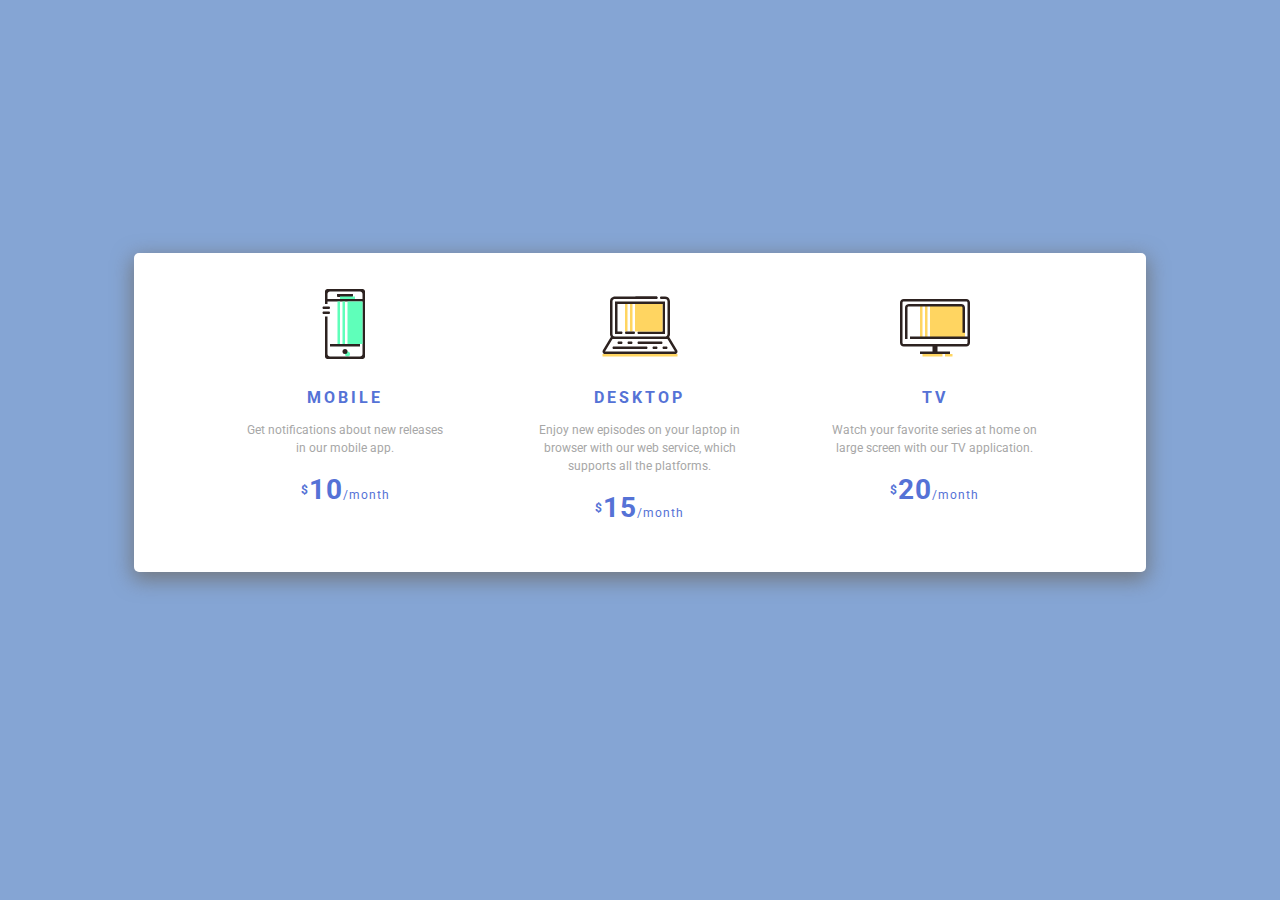
<file: step 1/index.html>
<!DOCTYPE html>
<html lang="en">
<head>
  <meta charset="UTF-8">
  <meta name="viewport" content="width=device-width, initial-scale=1.0">
  <meta http-equiv="X-UA-Compatible" content="ie=edge">
  <title>Loop 1 - Step 1</title>
  <link href="https://fonts.googleapis.com/css?family=Roboto:400,500,700" rel="stylesheet">
  <link rel="stylesheet" href="./styles.css" />
</head>
<body>

  <div class='items'>
    <div class='item'>
      <img src='img/device.svg'>
      <h2>Mobile</h2>
      <p>Get notifications about new releases in our mobile app.</p>
      <p><span class='currency'>$</span><span class='number'>10</span>/month</p>
    </div>
    <div class='item'>
      <img src='img/laptop.svg'>
      <h2>Desktop</h2>
      <p>Enjoy new episodes on your laptop in browser with our web service, which supports all the platforms.</p>
      <p><span class='currency'>$</span><span class='number'>15</span>/month</p>
    </div>
    <div class='item'>
      <img src='img/monitor.svg'>
      <h2>TV</h2>
      <p>Watch your favorite series at home on large screen with our TV application.</p>
      <p><span class='currency'>$</span><span class='number'>20</span>/month</p>
    </div>

  </div>
  <!--
    Welcome to your first asset!

    You could've noticed there is a link to Roboto font in the head.
    You can use it in css by typing font-family: Roboto, sans-serif;
    and you can customize it by using font-weight (400, 500 etc. - numbers in the link tag)

    Good luck and have fun!
  -->
</body>
</html>
</file>
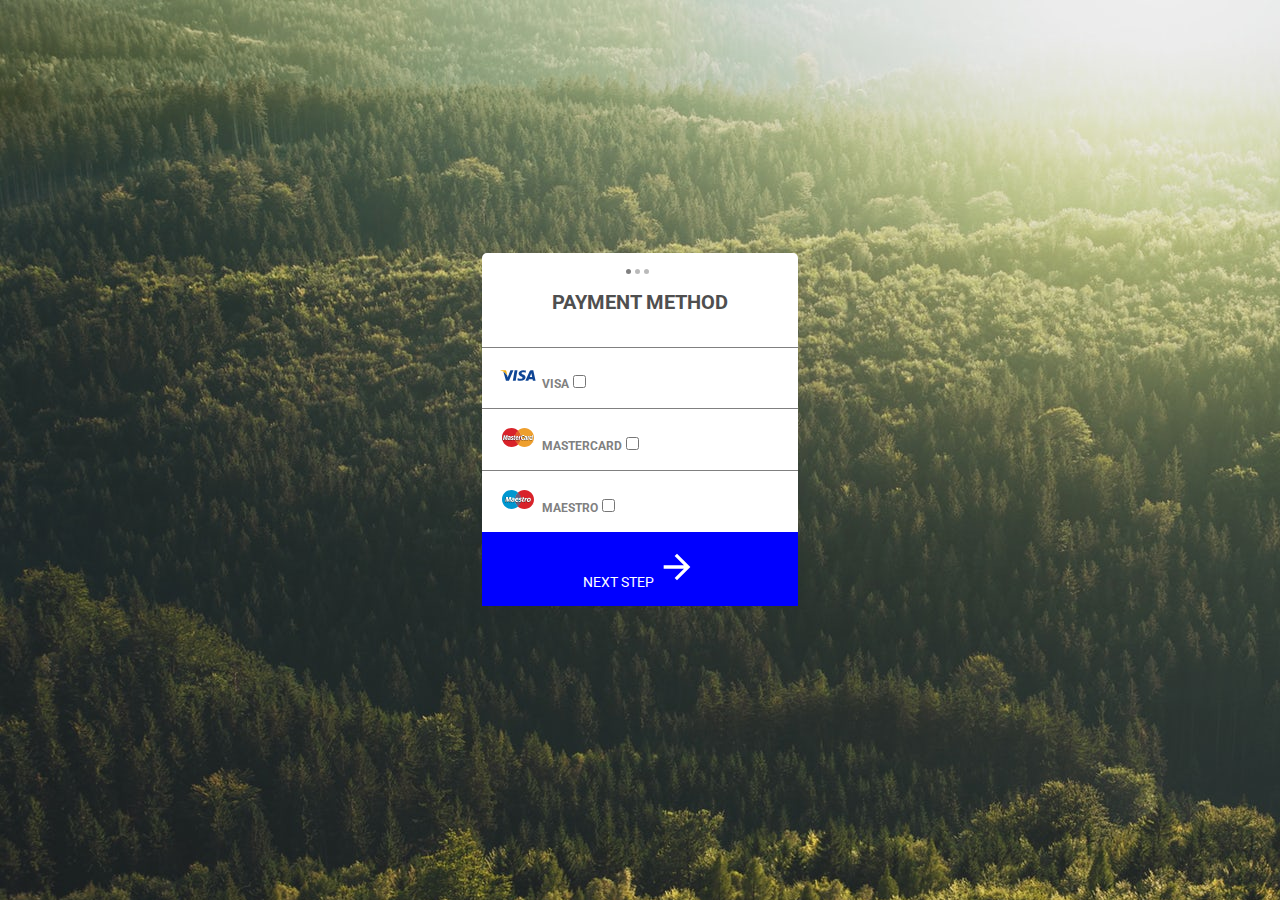
<file: step 2/index.html>
<!DOCTYPE html>
<html lang="en">
<head>
  <meta charset="UTF-8">
  <meta name="viewport" content="width=device-width, initial-scale=1.0">
  <meta http-equiv="X-UA-Compatible" content="ie=edge">
  <title>Loop 1 - Step 2</title>
  <link href="https://fonts.googleapis.com/css?family=Roboto:400,500,700" rel="stylesheet">
  <link rel="stylesheet" href="./styles.css" />
</head>
<body>
	<div class='paymentMethod'>
	  	<div class='headPayment'>
	  		<div class='steps'>
		  		<div class='circle'></div>
		  		<div class='circle'></div>
		  		<div class='circle'></div>
		  	</div>
	  		<h2>Payment Method</h2>
	  	</div>

	  	<div class='item'>
		  	<img src='img/visa.svg'>
		  	<label>Visa<input type='checkbox'/></label>
	  	</div>
	  	<div class='item'>
		  	<img src='img/mastercard.svg'>
		  	<label>Mastercard<input type='checkbox'/></label>
	  	</div>
	  	<div class='item'>
		  	<img src='img/maestro.svg'>
		  	<label>Maestro<input type='checkbox'/></label>
	  	</div>
	  	<div class='button'>
	  		Next step <img src='img/arrow.svg'>
	  	</div>	
	</div>
</body>
</html>
</file>
<file: step 1/styles.css>
body{
	background-color: #85a5d4;
	font-family: 'Roboto';
 }

 .items{
 	display: flex;
 	flex-wrap:wrap;
 	margin:20% 10%;
 	vertical-align: center;
 	padding: 2.5% 5%;
 	background-color: white;
 	width: 70%;
 	height:100%;
	box-shadow: 0px 6px 20px 2px #6e6e6ecc;
	border-radius: 5px;

 }
 .items .item{
 	margin: 0% 5%;
 	flex-grow:1;
 	background-color: white;
 	flex-basis:10%;
   /* width: 25%;*/
    text-align: center;
    cursor: pointer;
 }
 	.items .item img{
    	height: 80px;
 	}
	.items .item h2{
		margin-top: 20px;
		color: #5572d6;
		text-transform: uppercase;
		letter-spacing: 3px;
    	font-weight: 700;
		font-size: 16px;
	}
	.items .item p{
		color: #a7a7a7;
		font-size: 12px;
		line-height: 1.5;
	}
	.items .item p:last-child{
		color: #5572d6;
		font-weight: 400;
		letter-spacing: 1px;
		/*font-size: 16px;*/
	}
	.items .item .currency{
		vertical-align: super;
		font-weight: 700;
	}
	.items .item .number{
		font-size: 28px;
		font-weight: 700;
	}
</file>
<file: step 2/styles.css>
body{
 background: url('img/background.jpg');
 font-family: 'Roboto';

}

.paymentMethod{
	display: flex;
	flex-direction:column;
	background-color: white;
	border-radius: 5px;
	margin:20% auto;
	width: 25%;
}
	.paymentMethod .headPayment{
		margin: 5% 0%;
	}
	.paymentMethod .headPayment .steps{
		display: flex;
		text-align: center;
		margin: 0px 45%;
	}
	.paymentMethod .headPayment .circle{
		width:5px;
		height: 5px;
		border-radius: 5px;
		margin:0px 2px;
		background: #8080808a;
	}
	.paymentMethod .headPayment .circle:first-child{
		background: #808080;
	}
	.paymentMethod .headPayment h2{
		font-size: 20px;
		text-align: center;
		text-transform: uppercase;
		color:#4f4f4f;
	}

.paymentMethod img{
	width: 40px;
}

	.paymentMethod .item{
		border-top: 1px solid grey;
		padding: 5%;
	}
	.paymentMethod .item label{
		text-transform: uppercase;
		font-size: 12px;
		color:grey;
		font-weight: 700;
	}
	.paymentMethod .button{
		background: blue;
		text-align: center;
		color:white;
		font-size: 14px;
		text-transform: uppercase;
		padding: 5%;
	}
</file>
